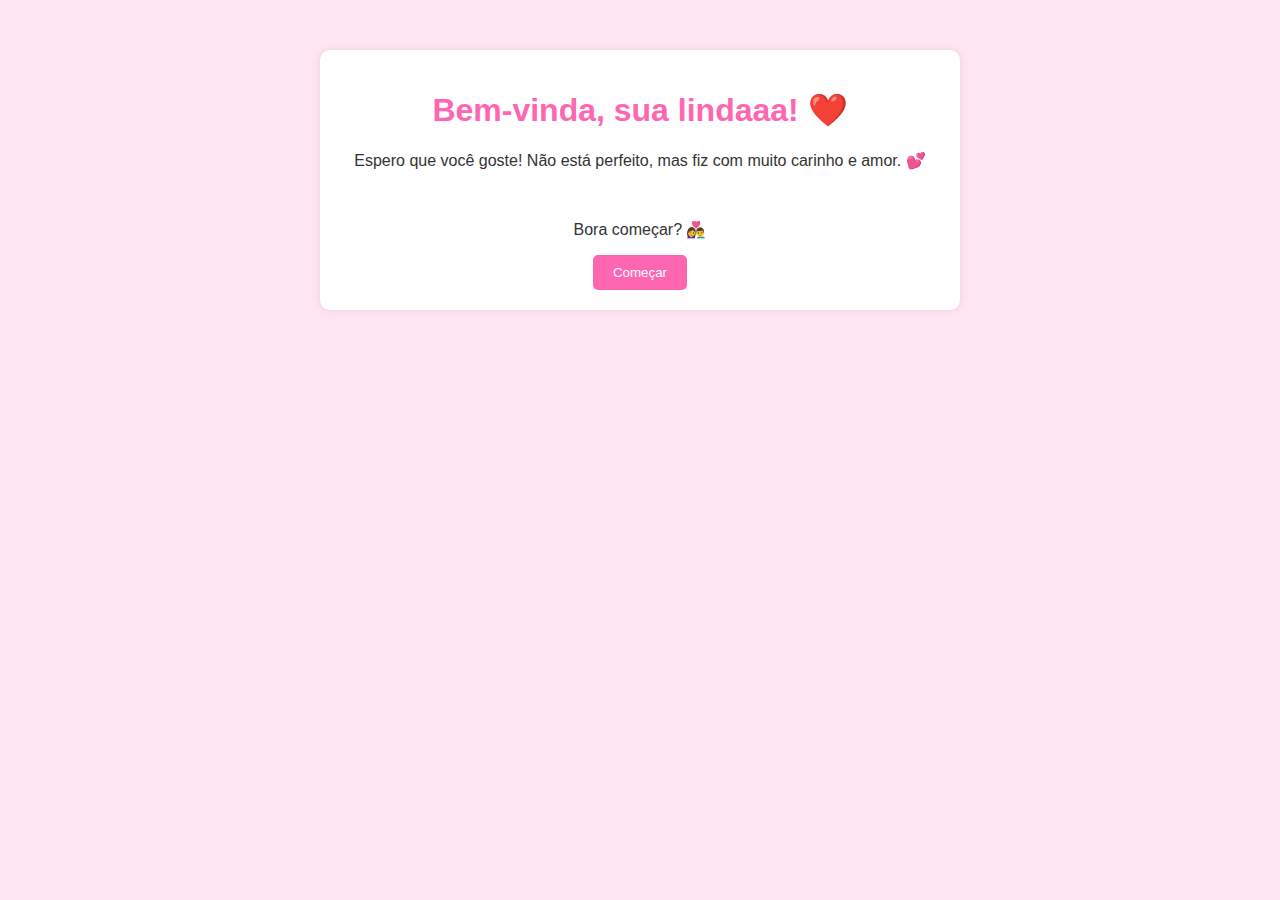
<file: index.html>
<!DOCTYPE html>
<html lang="pt-BR">
<head>
    <meta charset="UTF-8">
    <meta name="viewport" content="width=device-width, initial-scale=1.0">
    <title>Feliz Aniversário</title>
    <link rel="stylesheet" href="styles.css">
</head>
<body>
    <div class="container">
        <h1>Bem-vinda, sua lindaaa! ❤️</h1>
        <p>Espero que você goste! Não está perfeito, mas fiz com muito carinho e amor. 💕</p>
        <br>
        <p>Bora começar? 👩‍❤️‍👨</p>
        <button onclick="window.location.href='form.html'">Começar</button>
    </div>
</body>
</html>
</file>
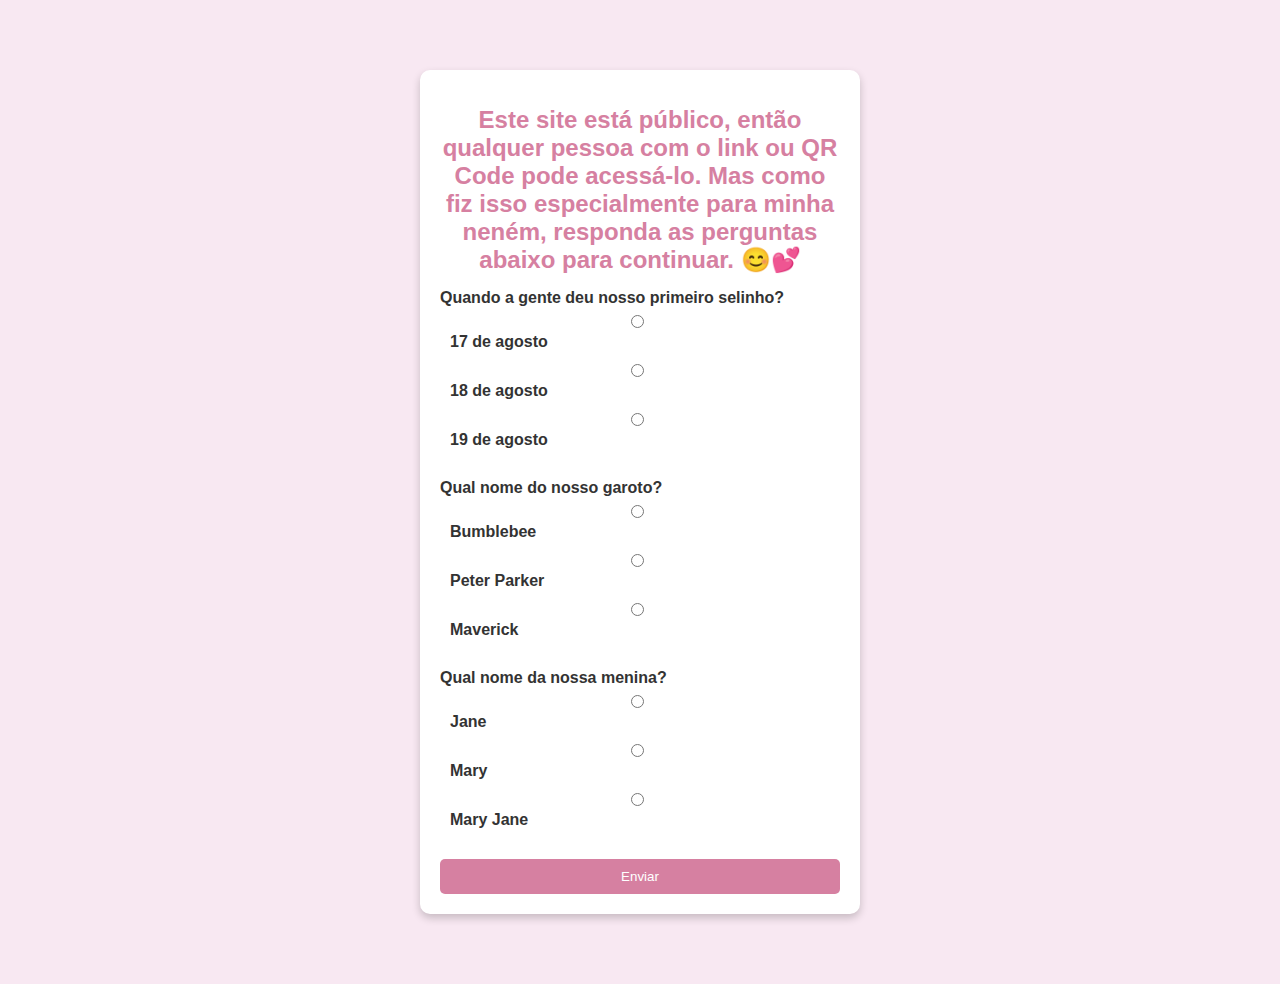
<file: form.html>
<!DOCTYPE html>
<html lang="pt-BR">
<head>
    <meta charset="UTF-8">
    <meta name="viewport" content="width=device-width, initial-scale=1.0">
    <title>Formulário</title>
    <link rel="stylesheet" href="styles.css">
    <style>
        body {
            font-family: Arial, sans-serif;
            background-color: #f8e8f2;
            color: #333;
            display: flex;
            justify-content: center;
            align-items: center;
            min-height: 100vh;
            margin: 0;
            padding: 20px; /* Adiciona um espaço em volta */
            box-sizing: border-box; /* Faz o padding não aumentar a largura total */
        }
        .container {
            background-color: #fff;
            padding: 20px;
            border-radius: 10px;
            box-shadow: 0px 4px 8px rgba(0, 0, 0, 0.2);
            width: 100%;
            max-width: 400px; /* Largura máxima para telas grandes */
            text-align: left;
        }
        h1 {
            text-align: center;
            color: #d680a1;
            font-size: 1.5em; /* Tamanho da fonte ajustado */
            margin-bottom: 15px; /* Margem inferior */
        }
        form {
            display: flex;
            flex-direction: column;
            gap: 15px; /* Espaçamento entre perguntas */
        }
        .question {
            margin-bottom: 10px; /* Margem entre perguntas */
        }
        .question label {
            display: block;
            margin-bottom: 5px;
            font-weight: bold;
        }
        .options {
            display: flex;
            flex-direction: column;
            gap: 5px;
        }
        .options label {
            margin-left: 10px;
        }
        #errorMsg {
            color: red;
            text-align: center;
        }
        button {
            padding: 10px;
            background-color: #d680a1;
            border: none;
            color: #fff;
            border-radius: 5px;
            cursor: pointer;
            transition: background-color 0.3s; /* Efeito de transição suave */
        }
        button:hover {
            background-color: #c05d84;
        }
    </style>
</head>
<body>
    <div class="container">
        <h1>Este site está público, então qualquer pessoa com o link ou QR Code pode acessá-lo. Mas como fiz isso especialmente para minha neném, responda as perguntas abaixo para continuar. 😊💕</h1>
        <form id="quizForm">
            <!-- Primeira Pergunta -->
            <div class="question">
                <label for="q1">Quando a gente deu nosso primeiro selinho?</label>
                <div class="options">
                    <input type="radio" id="q1a" name="q1" value="outra" required>
                    <label for="q1a">17 de agosto</label>
                    <input type="radio" id="q1b" name="q1" value="resposta1">
                    <label for="q1b">18 de agosto</label>
                    <input type="radio" id="q1c" name="q1" value="outra">
                    <label for="q1c">19 de agosto</label>
                </div>
            </div>

            <!-- Segunda Pergunta -->
            <div class="question">
                <label for="q2">Qual nome do nosso garoto?</label>
                <div class="options">
                    <input type="radio" id="q2a" name="q2" value="resposta2" required>
                    <label for="q2a">Bumblebee</label>
                    <input type="radio" id="q2b" name="q2" value="outra">
                    <label for="q2b">Peter Parker</label>
                    <input type="radio" id="q2c" name="q2" value="outra">
                    <label for="q2c">Maverick</label>
                </div>
            </div>

            <!-- Terceira Pergunta -->
            <div class="question">
                <label for="q3">Qual nome da nossa menina?</label>
                <div class="options">
                    <input type="radio" id="q3a" name="q3" value="outra" required>
                    <label for="q3a">Jane</label>
                    <input type="radio" id="q3b" name="q3" value="outra">
                    <label for="q3b">Mary</label>
                    <input type="radio" id="q3c" name="q3" value="resposta3">
                    <label for="q3c">Mary Jane</label>
                </div>
            </div>

            <button type="submit">Enviar</button>
        </form>
        <p id="errorMsg" style="display: none;">Respostas incorretas. Tente novamente.</p>
    </div>
    <script>
        document.getElementById('quizForm').addEventListener('submit', function(event) {
            event.preventDefault();
            const answers = {
                q1: 'resposta1',
                q2: 'resposta2',
                q3: 'resposta3'
            };
            const userAnswers = {
                q1: document.querySelector('input[name="q1"]:checked').value,
                q2: document.querySelector('input[name="q2"]:checked').value,
                q3: document.querySelector('input[name="q3"]:checked').value
            };
            if (JSON.stringify(answers) === JSON.stringify(userAnswers)) {
                window.location.href = 'parabens.html';
            } else {
                document.getElementById('errorMsg').style.display = 'block';
            }
        });
    </script>
</body>
</html>
</file>
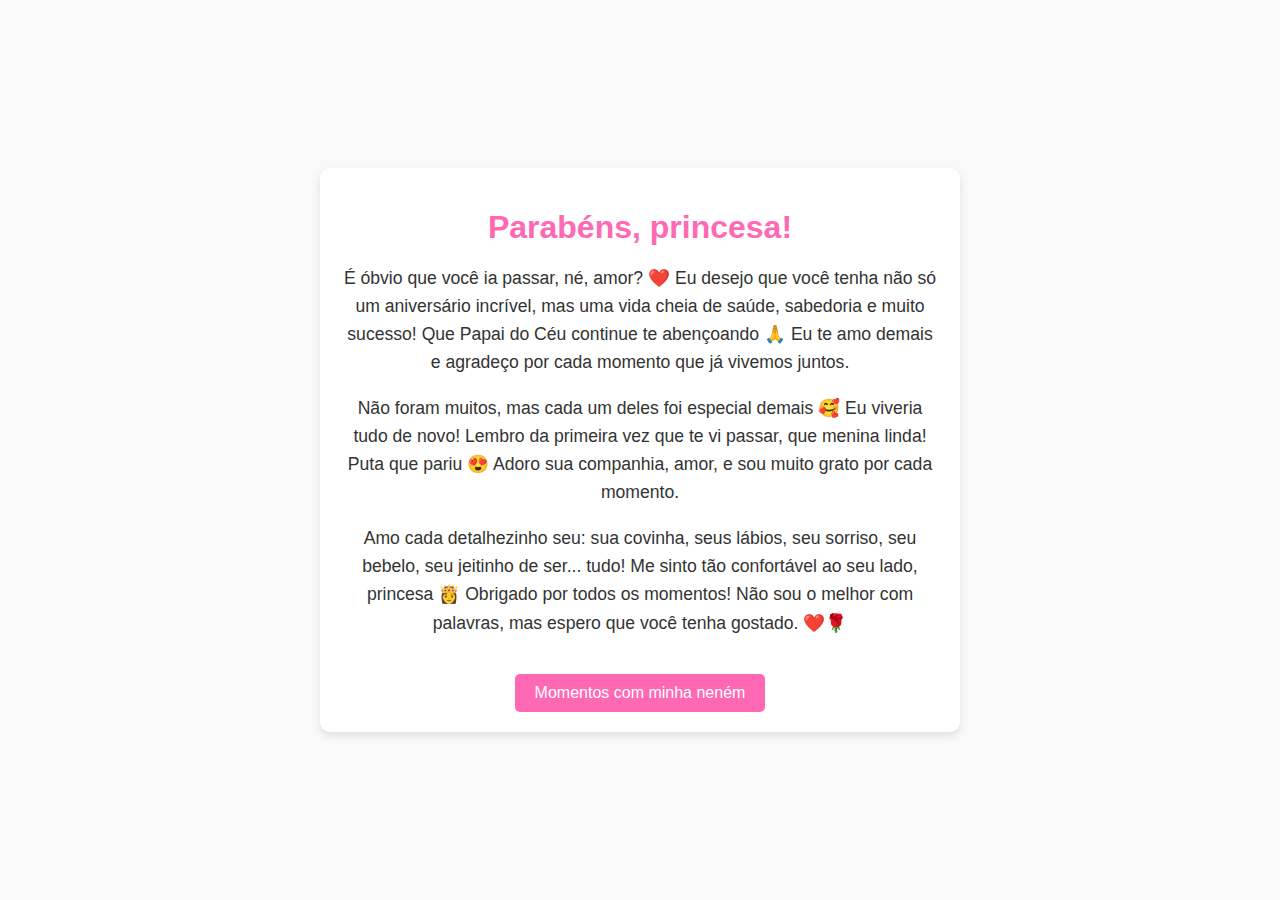
<file: parabens.html>
<!DOCTYPE html>
<html lang="pt-BR">
<head>
    <meta charset="UTF-8">
    <meta name="viewport" content="width=device-width, initial-scale=1.0">
    <title>Parabéns</title>
    <link rel="stylesheet" href="styles.css">
    <style>
        body {
            font-family: Arial, sans-serif;
            display: flex;
            justify-content: center;
            align-items: center;
            min-height: 100vh;
            margin: 0;
            background-color: #f9f9f9;
        }
        .container {
            text-align: center;
            max-width: 600px;
            padding: 20px;
            background-color: #ffffff;
            border-radius: 10px;
            box-shadow: 0 4px 8px rgba(0, 0, 0, 0.1);
        }
        h1 {
            color: #ff69b4;
            font-size: 2em;
            margin-bottom: 10px;
        }
        p {
            color: #333;
            font-size: 1.1em;
            line-height: 1.6;
        }
        button {
            margin-top: 20px;
            padding: 10px 20px;
            font-size: 1em;
            color: #fff;
            background-color: #ff69b4;
            border: none;
            border-radius: 5px;
            cursor: pointer;
        }
        button:hover {
            background-color: #ff1493;
        }
    </style>
</head>
<body>
    <div class="container">
        <h1>Parabéns, princesa!</h1>
        <p>É óbvio que você ia passar, né, amor? ❤️ Eu desejo que você tenha não só um aniversário incrível, mas uma vida cheia de saúde, sabedoria e muito sucesso! Que Papai do Céu continue te abençoando 🙏 Eu te amo demais e agradeço por cada momento que já vivemos juntos.</p>
        <p>Não foram muitos, mas cada um deles foi especial demais 🥰 Eu viveria tudo de novo! Lembro da primeira vez que te vi passar, que menina linda! Puta que pariu 😍 Adoro sua companhia, amor, e sou muito grato por cada momento.</p>
        <p>Amo cada detalhezinho seu: sua covinha, seus lábios, seu sorriso, seu bebelo, seu jeitinho de ser... tudo! Me sinto tão confortável ao seu lado, princesa 👸 Obrigado por todos os momentos! Não sou o melhor com palavras, mas espero que você tenha gostado. ❤️🌹</p>
        <button onclick="window.location.href='fotos.html'">Momentos com minha neném</button>
    </div>
</body>
</html>
</file>
<file: styles.css>
body {
    font-family: Arial, sans-serif;
    background-color: #ffe6f2;
    color: #333;
    text-align: center;
    margin: 0;
    padding: 0;
}

.container {
    margin: 50px auto;
    padding: 20px;
    max-width: 600px;
    background-color: #fff;
    border-radius: 10px;
    box-shadow: 0 0 10px rgba(0, 0, 0, 0.1);
}

h1 {
    color: #ff66b2;
}

button {
    background-color: #ff66b2;
    color: #fff;
    border: none;
    padding: 10px 20px;
    border-radius: 5px;
    cursor: pointer;
}

button:hover {
    background-color: #ff3385;
}

img {
    max-width: 100%;
    height: auto;
    margin: 10px 0;
}

.options {
    display: flex;
    flex-direction: column;
    gap: 5px;
}

.options input[type="radio"] {
    margin-right: 10px;
}

.options label {
    display: flex;
    align-items: center;
    cursor: pointer;
}

.options label input[type="radio"] {
    margin: 0;
    margin-right: 8px;
}
</file>
